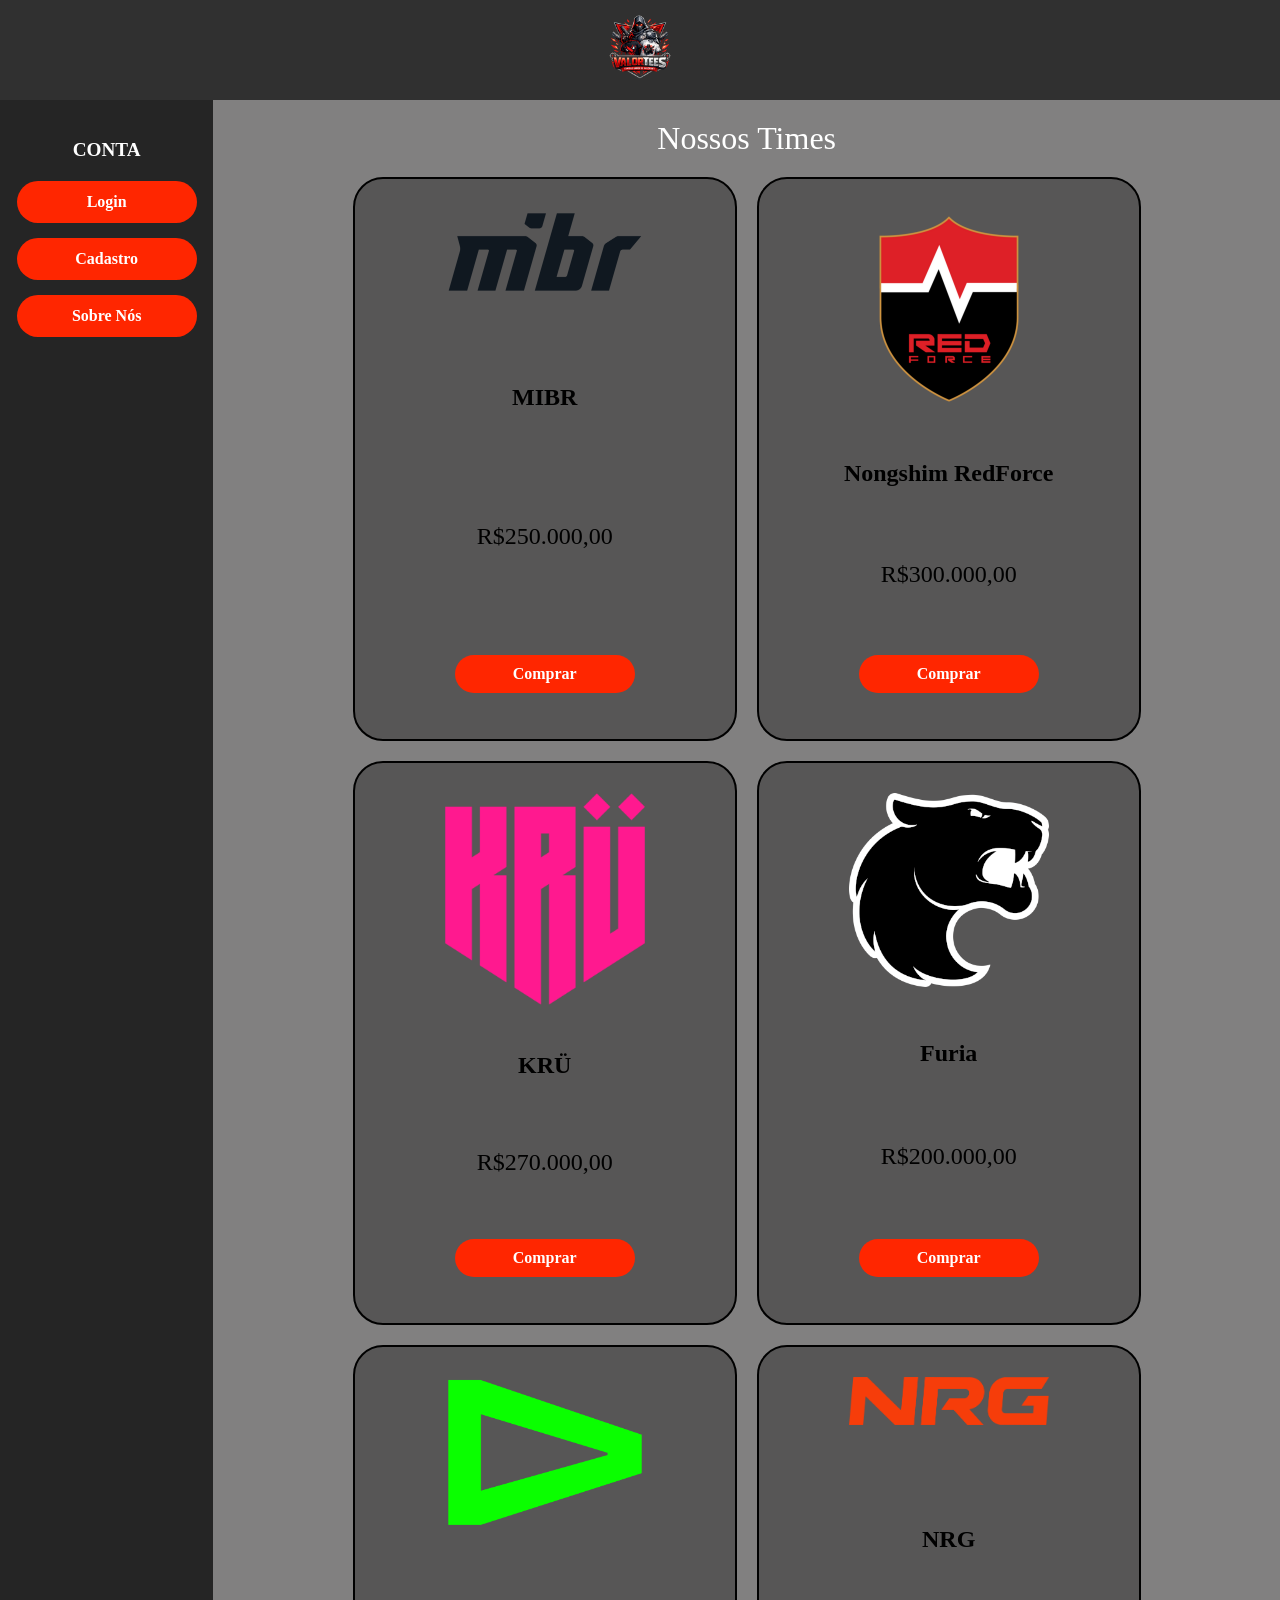
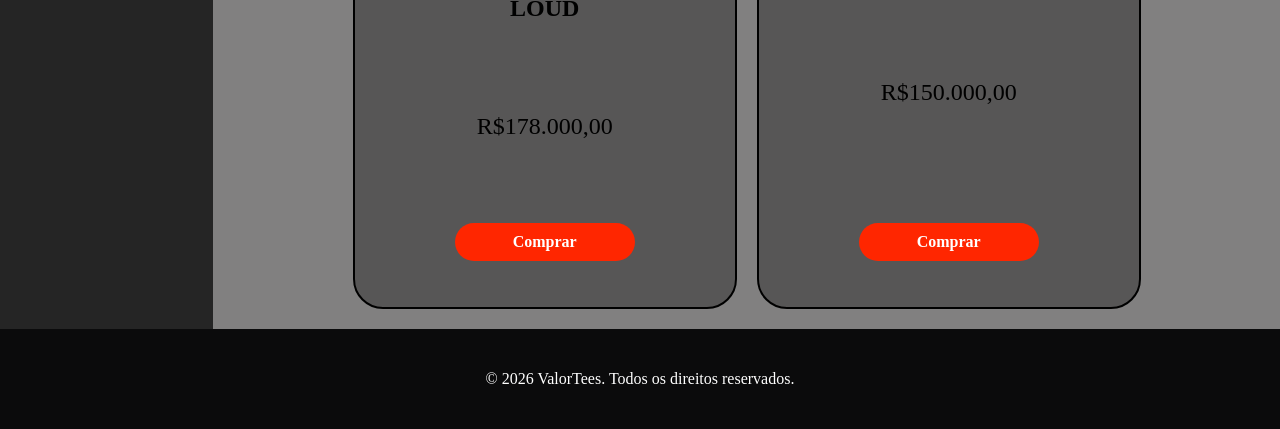
<file: index.html>
<!DOCTYPE html>
<html lang="pt-br">

<head>
    <meta charset="UTF-8">
    <meta name="viewport" content="width=device-width, initial-scale=1.0">
    <title>ValorTees - Home</title>
    <link rel="stylesheet" href="style.css">
</head>

<body>
    <header>
        <img src="imagem/logooo.png" alt="Logo" class="logoo">
    </header>

    <aside>
        <div class="menu">
            <p>CONTA</p>
            <a href="login.html" class="botao-menu">Login</a>
            <a href="cadastro.html" class="botao-menu">Cadastro</a>
            <a href="sobren.html" class="botao-menu">Sobre Nós</a>
        </div>
    </aside>

    <main>
        <div class="letra">Nossos Times</div>

        <div class="mae">

            <div class="card">
                <img src="imagem/mibrlogo.png" class="produto">
                <p class="descricao" id="mibr">MIBR</p>
                <p class="preco" id="Mmibr">R$250.000,00</p>
                <p class="botao"><a class="letra_botao" href="produto.html" id="B-mibr">Comprar</a></p>
            </div>

            <div class="card">
                <img src="imagem/nslogo.png" class="produto">
                <p class="descricao" id="ns">Nongshim RedForce</p>
                <p class="preco" id="Nns">R$300.000,00</p>
                <p class="botao"><a class="letra_botao" href="produto.html" id="B-ns">Comprar</a></p>
            </div>

            <div class="card">
                <img src="imagem/krulogo.png" class="produto">
                <p class="descricao" id="kru">KRÜ</p>
                <p class="preco" id="Kkru">R$270.000,00</p>
                <p class="botao"><a class="letra_botao" href="produto.html" id="B-kru">Comprar</a></p>
            </div>
            
            <div class="card">
                <img src="imagem/logofuria.png" class="produto">
                <p class="descricao" id="furia">Furia</p>
                <p class="preco" id="Ffuria">R$200.000,00</p>
                <p class="botao"><a class="letra_botao" href="produto.html" id="B-furia">Comprar</a></p>
            </div>

            <div class="card">
                <img src="imagem/logoloud.png" class="produto">
                <p class="descricao" id="loud">LOUD</p>
                <p class="preco" id="Lloud">R$178.000,00</p>
                <p class="botao"><a class="letra_botao" href="produto.html" id="B-loud">Comprar</a></p>
            </div>

            <div class="card">
                <img src="imagem/nrglogo.png" class="produto">
                <p class="descricao" id="nrg">NRG</p>
                <p class="preco" id="Nnrg">R$150.000,00</p>
                <p class="botao"><a class="letra_botao" href="produto.html" id="B-nrg">Comprar</a></p>
            </div>

        </div>
    </main>

    <footer>
        <div class="copyright">
            <p>&copy; 2026 ValorTees. Todos os direitos reservados.</p>
        </div>
    </footer>
</body>

</html>
</file>
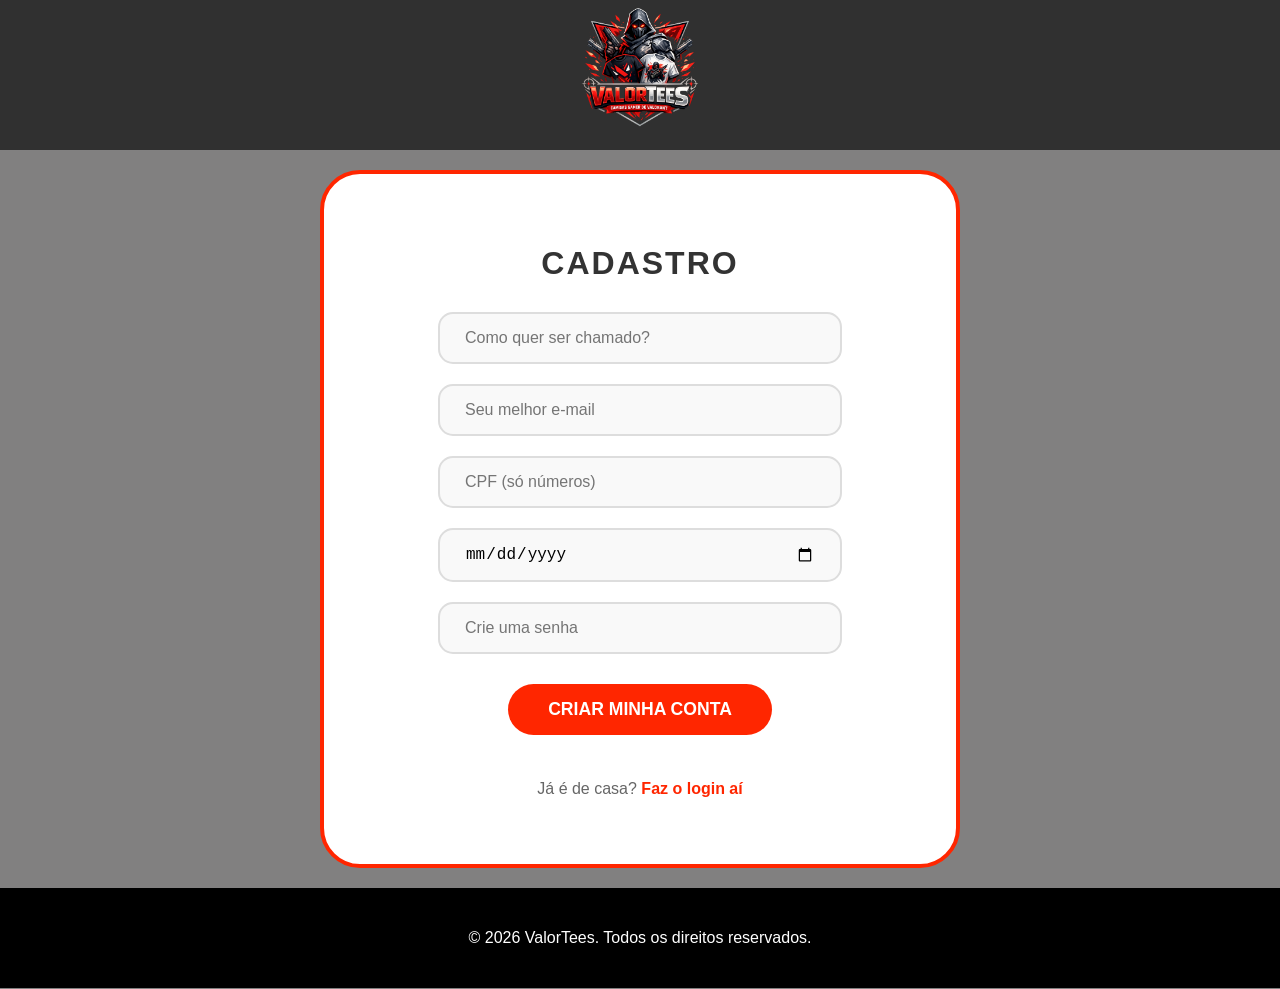
<file: cadastro.html>
<!DOCTYPE html>
<html lang="pt-br">

<head>
    <meta charset="UTF-8">
    <meta name="viewport" content="width=device-width, initial-scale=1.0">
    <title>Cadastro - ValorTees</title>
    <link rel="stylesheet" href="login.css">
</head>

<body>
    <header>
        <a href="index.html"><img src="imagem/logooo.png" class="logo"></a>
    </header>

    <main>
        <h1>CADASTRO</h1>
        <form class="bloco_cadastro">
            <input type="text" placeholder="Como quer ser chamado?" required>
            <input type="email" placeholder="Seu melhor e-mail" required>
            <input type="number" placeholder="CPF (só números)" required>
            <input type="date" required>
            <input type="password" placeholder="Crie uma senha" required>

            <button type="submit" class="cadastrar"><a href="login.html">Criar minha conta</a></button>

            <p class="trocar-form">Já é de casa? <a href="login.html">Faz o login aí</a></p>
        </form>
    </main>

    <footer>
        <div class="copyright">
            <p>&copy; 2026 ValorTees. Todos os direitos reservados.</p>
        </div>
    </footer>
</body>

</html>
</file>
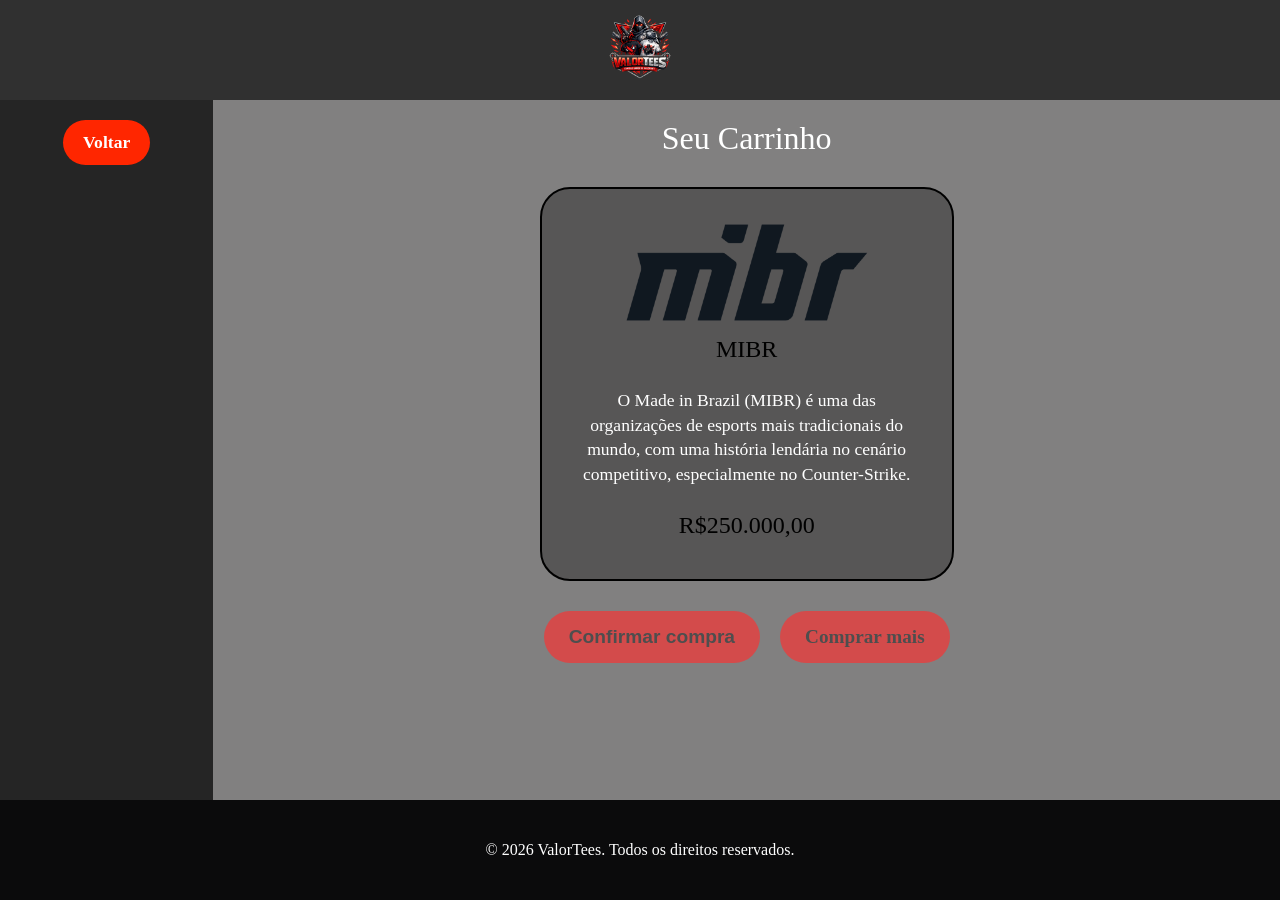
<file: carrinho.html>
<!DOCTYPE html>
<html lang="pt-br">

<head>
    <meta charset="UTF-8">
    <meta name="viewport" content="width=device-width, initial-scale=1.0">
    <link rel="stylesheet" href="carrinho.css">
    <title>Carrinho - ValorTees</title>
</head>

<body>
    <header>
        <img src="imagem/logooo.png" alt="Logo" class="logoo">
    </header>

    <aside>
        <div class="menu"><a href="index.html">Voltar</a></div>
    </aside>

    <main>
        <div class="letra">Seu Carrinho</div>

        <div class="mae">
            <div class="card">
                <img src="imagem/mibrlogo.png" class="produto">
                <p class="descricao" id="mibr">MIBR</p>
                <p class="texto-informativo">O Made in Brazil (MIBR) é uma das organizações de esports mais tradicionais
                    do mundo, com uma história lendária no cenário competitivo, especialmente no Counter-Strike.</p>
                <p class="preco" id="Mmibr">R$250.000,00</p>
            </div>
        </div>

        <div class="acoes-carrinho">
            <button class="b_carrinho"><a href="sucesso.html">Confirmar compra</a></button>
            <a href="index.html" class="b_carrinho">Comprar mais</a>
        </div>

    </main>

    <footer>
        <div class="copyright">
            <p>&copy; 2026 ValorTees. Todos os direitos reservados.</p>
        </div>
    </footer>
</body>

</html>
</file>
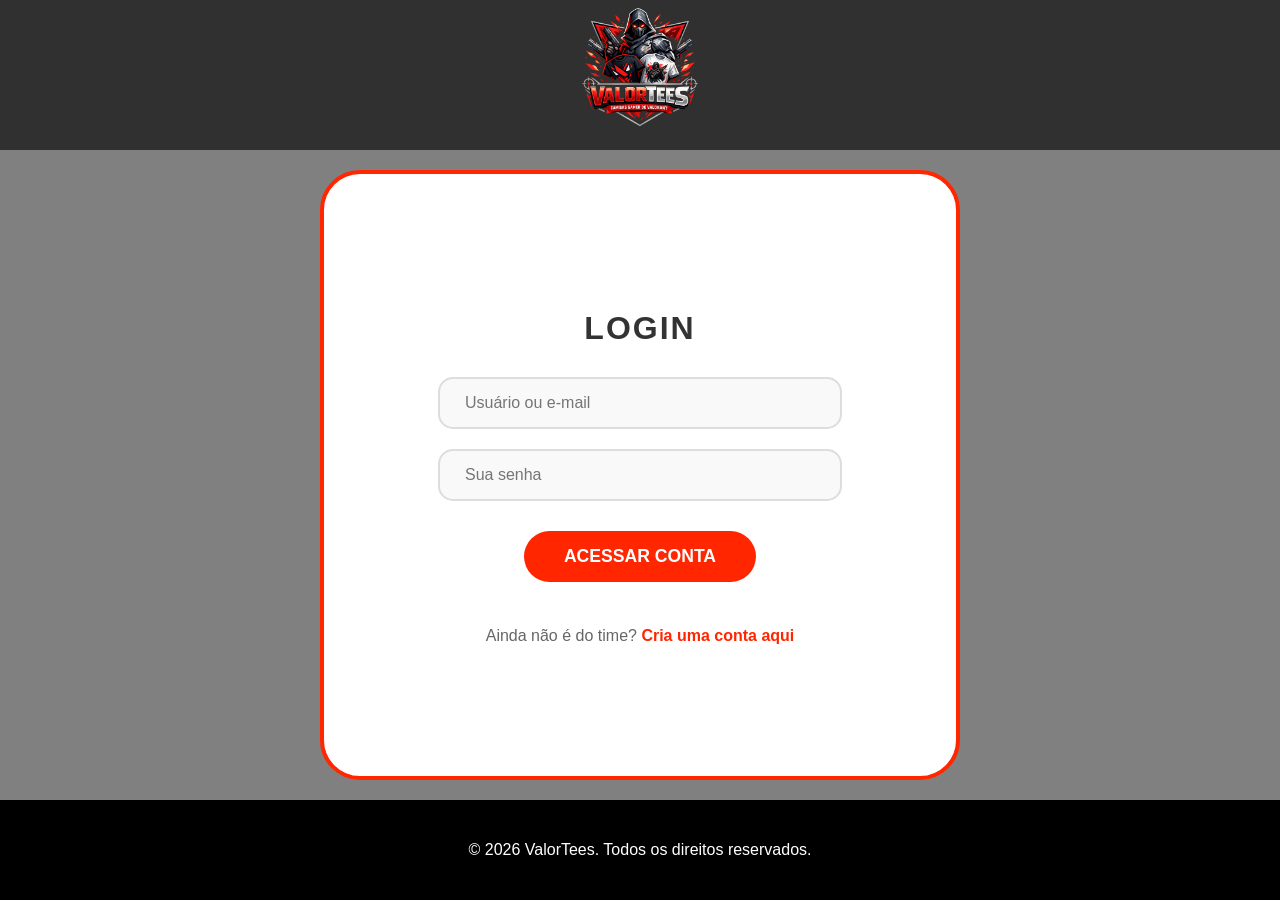
<file: login.html>
<!DOCTYPE html>
<html lang="pt-br">

<head>
    <meta charset="UTF-8">
    <meta name="viewport" content="width=device-width, initial-scale=1.0">
    <title>Entrar - ValorTees</title>
    <link rel="stylesheet" href="login.css">
</head>

<body>
    <header>
        <a href="index.html"><img src="imagem/logooo.png" class="logo"></a>
    </header>

    <main>
        <h1>LOGIN</h1>
        <form class="bloco_cadastro">
            <input type="text" placeholder="Usuário ou e-mail" required>
            <input type="password" placeholder="Sua senha" required>

            <button type="submit" class="cadastrar"><a href="index.html">Acessar conta</a></button>

            <p class="trocar-form">Ainda não é do time? <a href="cadastro.html">Cria uma conta aqui</a></p>
        </form>
    </main>

    <footer>
        <div class="copyright">
            <p>&copy; 2026 ValorTees. Todos os direitos reservados.</p>
        </div>
    </footer>
</body>

</html>
</file>
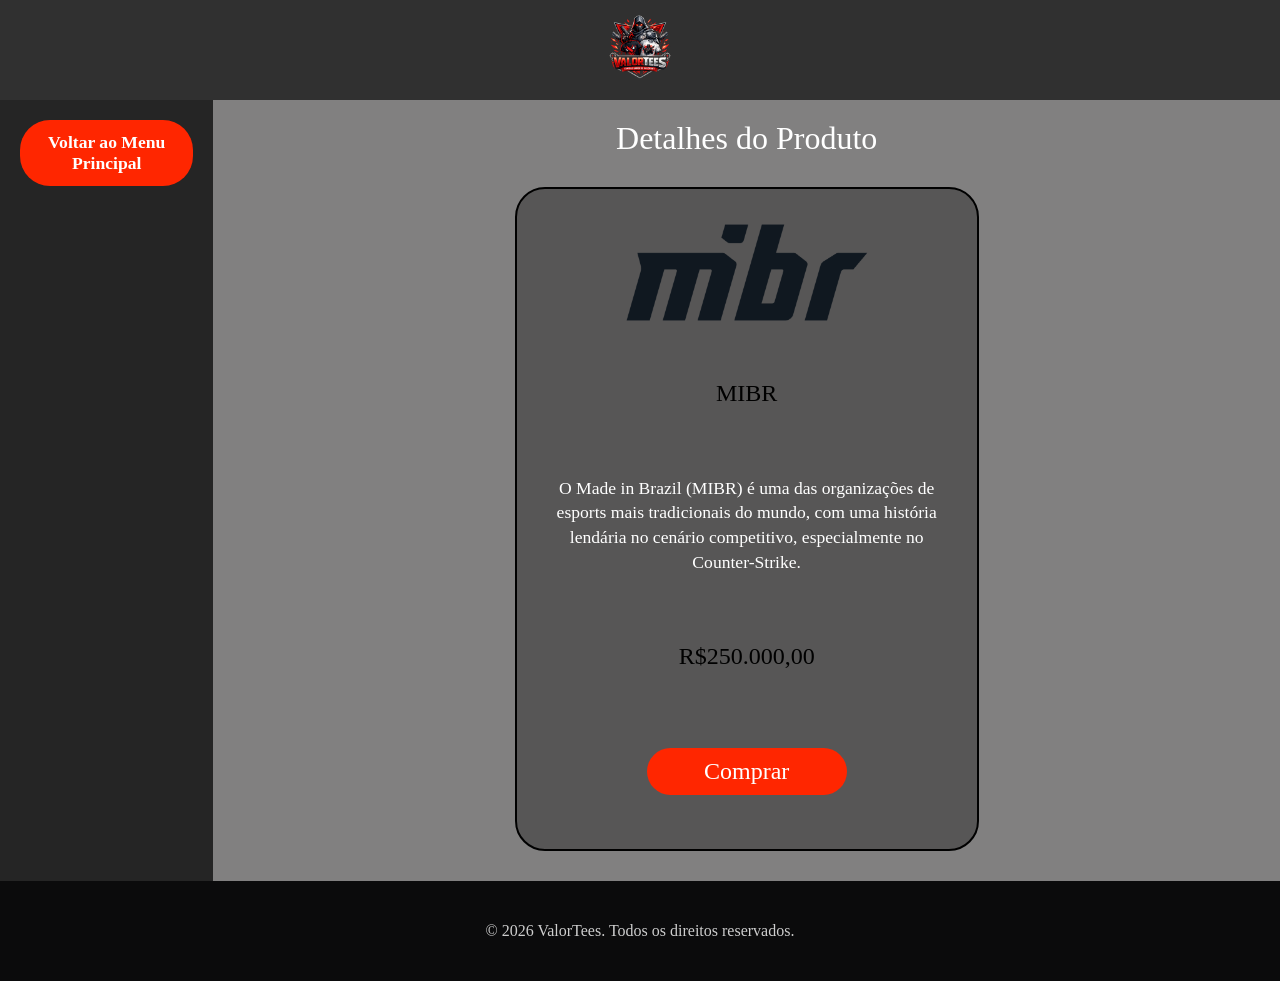
<file: produto.html>
<!DOCTYPE html>
<html lang="pt-br">

<head>
    <meta charset="UTF-8">
    <meta name="viewport" content="width=device-width, initial-scale=1.0">
    <link rel="stylesheet" href="produto.css">
    <title>MIBR - Produto</title>
</head>

<body>
    <header>
        <img src="imagem/logooo.png" alt="Logo" class="logoo">
    </header>

    <aside>
        <div class="menu"><a href="index.html">Voltar ao Menu Principal</a></div>
    </aside>

    <main>
        <div class="letra">Detalhes do Produto</div>

        <div class="mae">
            <div class="card">
                <img src="imagem/mibrlogo.png" class="produto">
                <p class="descricao" id="mibr">MIBR</p>
                <p class="texto-informativo">O Made in Brazil (MIBR) é uma das organizações de esports mais tradicionais
                    do mundo, com uma história lendária no cenário competitivo, especialmente no Counter-Strike.</p>
                <p class="preco" id="Mmibr">R$250.000,00</p>
                <p class="botao">
                    <a class="letra_botao" href="carrinho.html" id="B-mibr">Comprar</a>
                </p>
            </div>
        </div>
    </main>

    <footer>
        <div class="copyright">
            <p>&copy; 2026 ValorTees. Todos os direitos reservados.</p>
        </div>
    </footer>
</body>

</html>
</file>
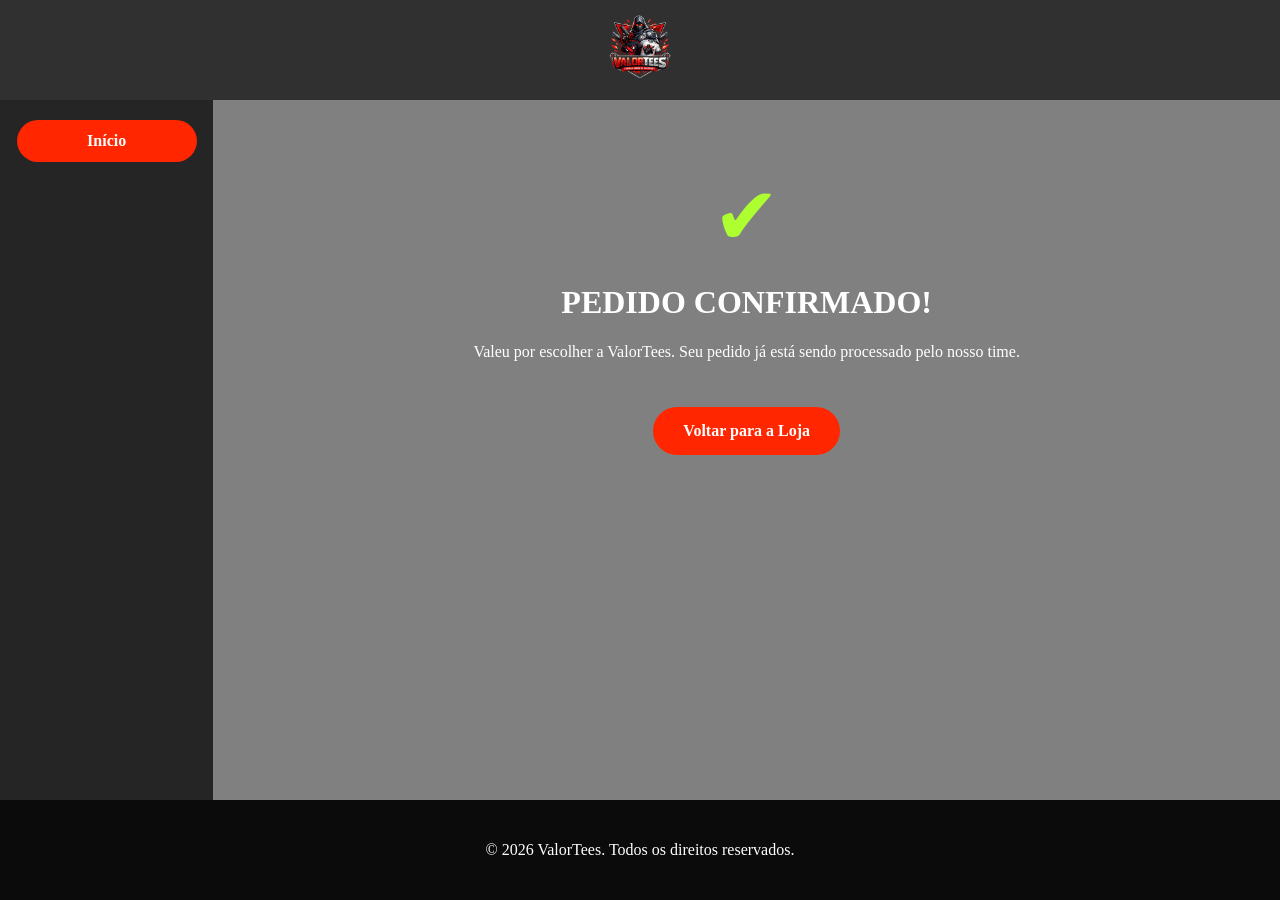
<file: sucesso.html>
<!DOCTYPE html>
<html lang="pt-br">

<head>
    <meta charset="UTF-8">
    <meta name="viewport" content="width=device-width, initial-scale=1.0">
    <title>Sucesso! - ValorTees</title>
    <link rel="stylesheet" href="style.css">
</head>

<body>
    <header>
        <img src="imagem/logooo.png" alt="Logo" class="logoo">
    </header>

    <aside>
        <div class="menu">
            <a href="index.html" class="botao-menu">Início</a>
        </div>
    </aside>

    <main>
        <div class="msg-sucesso">
            <div class="check-icon">✔</div>
            <h1>PEDIDO CONFIRMADO!</h1>
            <p>Valeu por escolher a ValorTees. Seu pedido já está sendo processado pelo nosso time.</p>
            <a href="index.html" class="b_voltar">Voltar para a Loja</a>
        </div>
    </main>

    <footer>
        <div class="copyright">
            <p>&copy; 2026 ValorTees. Todos os direitos reservados.</p>
        </div>
    </footer>
</body>

</html>
</file>
<file: style.css>
body {
    margin: 0;
    display: grid;
    grid-template-areas:
        "cabeca cabeca"
        "braco corpo"
        "peh peh";
    grid-template-rows: 100px auto 100px;
    grid-template-columns: 1fr 5fr;
    min-height: 100vh;
}

header {
    grid-area: cabeca;
    background-color: rgb(48, 48, 48);
    display: flex;
    justify-content: center;
    align-items: center;
}

.logoo {
    max-height: 80px;
    width: auto;
}

main {
    grid-area: corpo;
    background-color: rgb(129, 128, 128);
    padding: 20px;
}

aside {
    grid-area: braco;
    background-color: rgb(37, 37, 37);
    color: white;
    padding: 20px;
}

.menu {
    display: flex;
    flex-direction: column;
    gap: 15px;
    align-items: center;
}

.menu p {
    font-size: 1.2rem;
    font-weight: bold;
    margin-bottom: 5px;
}

.botao-menu {
    display: block;
    width: 90%;
    background-color: rgb(255, 38, 0);
    color: white;
    text-decoration: none;
    padding: 12px;
    border-radius: 30px;
    text-align: center;
    font-weight: bold;
}

footer {
    grid-area: peh;
    background-color: rgb(11, 11, 12);
    color: white;
    display: flex;
    align-items: center;
    justify-content: center;
}

.letra {
    font-size: xx-large;
    text-align: center;
    color: white;
    margin-bottom: 20px;
}

.mae {
    display: flex;
    flex-wrap: wrap;
    justify-content: center;
    gap: 20px;
}

.card {
    display: flex;
    flex-direction: column;
    justify-content: space-between;
    padding: 30px;
    align-items: center;
    border: 2px solid black;
    background-color: rgba(0, 0, 0, 0.329);
    width: 320px;
    min-height: 500px;
    border-radius: 30px;
    text-align: center;
}

.produto {
    width: 100%;
    max-width: 200px;
    height: auto;
}

.descricao {
    font-size: x-large;
    color: black;
    font-weight: bold;
}

.preco {
    font-size: x-large;
    color: black;
}

.botao {
    background-color: rgb(255, 38, 0);
    width: 180px;
    border-radius: 30px;
}

.letra_botao {
    display: block;
    padding: 10px;
    color: white;
    text-decoration: none;
    font-weight: bold;
}

.copyright p {
    font-size: 1rem;
    margin: 0;
}

@media only screen and (max-width: 900px) {
    body {
        grid-template-areas:
            "cabeca"
            "braco"
            "corpo"
            "peh";
        grid-template-rows: 100px 200px auto 100px;
        grid-template-columns: auto;
    }
}

@media only screen and (max-width: 600px) {
    body {
        grid-template-areas:
            "cabeca"
            "corpo"
            "peh";
        grid-template-rows: 100px auto 100px;
        grid-template-columns: auto;
    }

    aside {
        display: none;
    }
}

.msg-sucesso {
    text-align: center;
    color: white;
    padding: 50px;
}

.check-icon {
    font-size: 80px;
    color: greenyellow;
    margin-bottom: 20px;
}

.b_voltar {
    display: inline-block;
    margin-top: 30px;
    background-color: rgb(255, 38, 0);
    color: white;
    padding: 15px 30px;
    border-radius: 30px;
    text-decoration: none;
    font-weight: bold;
}
</file>
<file: login.css>
body {
    margin: 0;
    display: grid;
    min-height: 100vh;
    grid-template-areas:
        "cabeca cabeca cabeca"
        ". corpo ."
        "peh peh peh";
    grid-template-rows: 150px 1fr 100px;
    grid-template-columns: 1fr 2fr 1fr;
    background-color: rgb(129, 128, 128);
    font-family: 'Segoe UI', Tahoma, Geneva, Verdana, sans-serif;
}

header {
    display: flex;
    justify-content: center;
    align-items: center;
    grid-area: cabeca;
    background-color: rgb(48, 48, 48);
}

.logo {
    width: 150px;
}

main {
    grid-area: corpo;
    background-color: #ffffff;
    border-radius: 40px;
    display: flex;
    flex-direction: column;
    align-items: center;
    justify-content: center;
    padding: 50px;
    margin: 20px 0;
    border: 4px solid rgb(255, 38, 0);
}

h1 {
    color: #333;
    margin-bottom: 30px;
    letter-spacing: 2px;
}

.bloco_cadastro {
    display: flex;
    flex-direction: column;
    align-items: center;
    width: 100%;
    gap: 20px;
}

input {
    width: 90%;
    max-width: 350px;
    padding: 15px 25px;
    border-radius: 15px;
    border: 2px solid #ddd;
    font-size: 1rem;
    outline: none;
    background-color: #f9f9f9;
}

.cadastrar {
    background-color: rgb(255, 38, 0);
    color: white;
    border: none;
    padding: 15px 40px;
    border-radius: 100px;
    font-size: 1.1rem;
    font-weight: bold;
    cursor: pointer;
    text-transform: uppercase;
    margin-top: 10px;
}

a {
    text-decoration: none;
    color: inherit;
}

.trocar-form {
    margin-top: 25px;
    color: #666;
}

.trocar-form a {    
    color: rgb(255, 38, 0);
    text-decoration: none;
    font-weight: bold;
    border-bottom: 2px solid transparent;
}

footer {
    grid-area: peh;
    background-color: black;
    color: white;
    display: flex;
    align-items: center;
    justify-content: center;
}

@media only screen and (max-width: 800px) {
    body {
        grid-template-columns: 10px 1fr 10px;
    }
}
</file>
<file: carrinho.css>
body {
    margin: 0;
    display: grid;
    grid-template-areas:
        "cabeca cabeca"
        "braco corpo"
        "peh peh";
    grid-template-rows: 100px auto 100px;
    grid-template-columns: 1fr 5fr;
    min-height: 100vh;
}

header {
    grid-area: cabeca;
    background-color: rgb(48, 48, 48);
    display: flex;
    justify-content: center;
    align-items: center;
}

.logoo {
    max-height: 80px;
    width: auto;
}

main {
    grid-area: corpo;
    background-color: rgb(129, 128, 128);
    padding: 20px;
    display: flex;
    flex-direction: column;
    align-items: center;
}

aside {
    grid-area: braco;
    background-color: rgb(37, 37, 37);
    padding: 20px;
}

footer {
    grid-area: peh;
    background-color: rgb(11, 11, 12);
    color: white;
    display: flex;
    align-items: center;
    justify-content: center;
}

.menu {
    text-align: center;
}

.menu a {
    display: inline-block;
    background-color: rgb(255, 38, 0);
    color: white;
    text-decoration: none;
    padding: 12px 20px;
    border-radius: 30px;
    font-size: 1.1rem;
    font-weight: bold;
}

.mae {
    display: flex;
    justify-content: center;
    width: 100%;
    margin-top: 20px;
}

.card {
    display: flex;
    flex-direction: column;
    justify-content: space-between;
    padding: 30px;
    align-items: center;
    border: 2px solid black;
    background-color: rgba(0, 0, 0, 0.329);
    width: 350px;
    max-width: 90%;
    height: auto;
    border-radius: 30px;
    text-align: center;
}

.texto-informativo {
    font-size: 1.1rem;
    color: white;
    margin: 15px 0;
    line-height: 1.4;
}

.produto {
    width: 100%;
    max-width: 250px;
    height: auto;
    border-radius: 15px;
}

a {
    text-decoration: none;
    color: inherit;
}

.letra {
    font-size: xx-large;
    color: white;
    margin-bottom: 10px;
}

.descricao, .preco {
    font-size: x-large;
    color: black;
    margin: 10px 0;
}

.acoes-carrinho {
    display: flex;
    gap: 20px;
    margin-top: 30px;
    flex-wrap: wrap;
    justify-content: center;
}

.b_carrinho {
    font-size: 1.2rem;
    background-color: rgb(211, 75, 75);
    color: rgb(78, 78, 78);
    text-decoration: none;
    padding: 15px 25px;
    border-radius: 40px;
    border: none;
    font-weight: bold;
    cursor: pointer;
    text-align: center;
}

.copyright p {
    font-size: 1rem;
    margin: 0;
}

@media only screen and (max-width: 900px) {
    body {
        grid-template-areas:
            "cabeca"
            "braco"
            "corpo"
            "peh";
        grid-template-rows: 100px 80px auto 100px;
        grid-template-columns: auto;
    }
}

@media only screen and (max-width: 600px) {
    body {
        grid-template-areas:
            "cabeca"
            "corpo"
            "peh";
        grid-template-rows: 100px auto 100px;
        grid-template-columns: auto;
    }

    aside {
        display: none;
    }
}
</file>
<file: produto.css>
body {
    margin: 0;
    display: grid;
    grid-template-areas:
        "cabeca cabeca"
        "braco corpo"
        "peh peh";
    grid-template-rows: 100px auto 100px;
    grid-template-columns: 1fr 5fr;
    min-height: 100vh;
}

header {
    grid-area: cabeca;
    background-color: rgb(48, 48, 48);
    display: flex;
    justify-content: center;
    align-items: center;
    padding: 10px;
}

aside {
    grid-area: braco;
    background-color: rgb(37, 37, 37);
    color: white;
    padding: 20px;
}

.menu {
    text-align: center;
}

.menu a {
    display: inline-block;
    background-color: rgb(255, 38, 0);
    color: white;
    text-decoration: none;
    padding: 12px 20px;
    border-radius: 30px;
    font-size: 1.1rem;
    font-weight: bold;
}

.logoo {
    max-height: 80px;
    width: auto;
    object-fit: contain;
}

main {
    grid-area: corpo;
    background-color: rgb(129, 128, 128);
    padding: 20px;
}

aside {
    grid-area: braco;
    background-color: rgb(37, 37, 37);
    color: white;
    padding: 20px;
}

footer {
    grid-area: peh;
    background-color: rgb(11, 11, 12);
    color: white;
    display: flex;
    align-items: center;
    justify-content: center;
}

.mae {
    display: flex;
    flex-wrap: wrap;
    justify-content: center;
    margin-top: 20px;
}

.card {
    display: flex;
    flex-direction: column;
    justify-content: space-between;
    padding: 30px;
    align-items: center;
    border: 2px solid black;
    background-color: rgba(0, 0, 0, 0.329);
    width: 400px;
    max-width: 90%;
    height: auto;
    min-height: 600px;
    border-radius: 30px;
    text-align: center;
    margin: 10px;
}

.produto {
    width: 100%;
    max-width: 250px;
    height: auto;
}

.texto-informativo {
    font-size: 1.1rem;
    color: white;
    margin: 15px 0;
    line-height: 1.4;
}

.letra {
    font-size: xx-large;
    text-align: center;
    color: white;
}

.descricao,
.preco {
    font-size: x-large;
    color: black;
    margin: 5px 0;
}

.botao {
    font-size: x-large;
    background-color: rgb(255, 38, 0);
    width: 200px;
    border-radius: 30px;
}

.letra_botao {
    display: block;
    padding: 10px;
    color: white;
    text-decoration: none;
}

@media only screen and (max-width: 900px) {
    body {
        grid-template-areas:
            "cabeca"
            "braco"
            "corpo"
            "peh";
        grid-template-rows: 100px 90px auto 100px;
        grid-template-columns: auto;
    }
}

@media only screen and (max-width: 600px) {
    body {
        grid-template-areas:
            "cabeca"
            "corpo"
            "peh";
        grid-template-rows: 100px auto 100px;
        grid-template-columns: auto;
    }

    aside {
        display: none;
    }
}

.copyright p {
    font-size: 1rem;
    margin: 0;
    opacity: 0.8;
}
</file>
